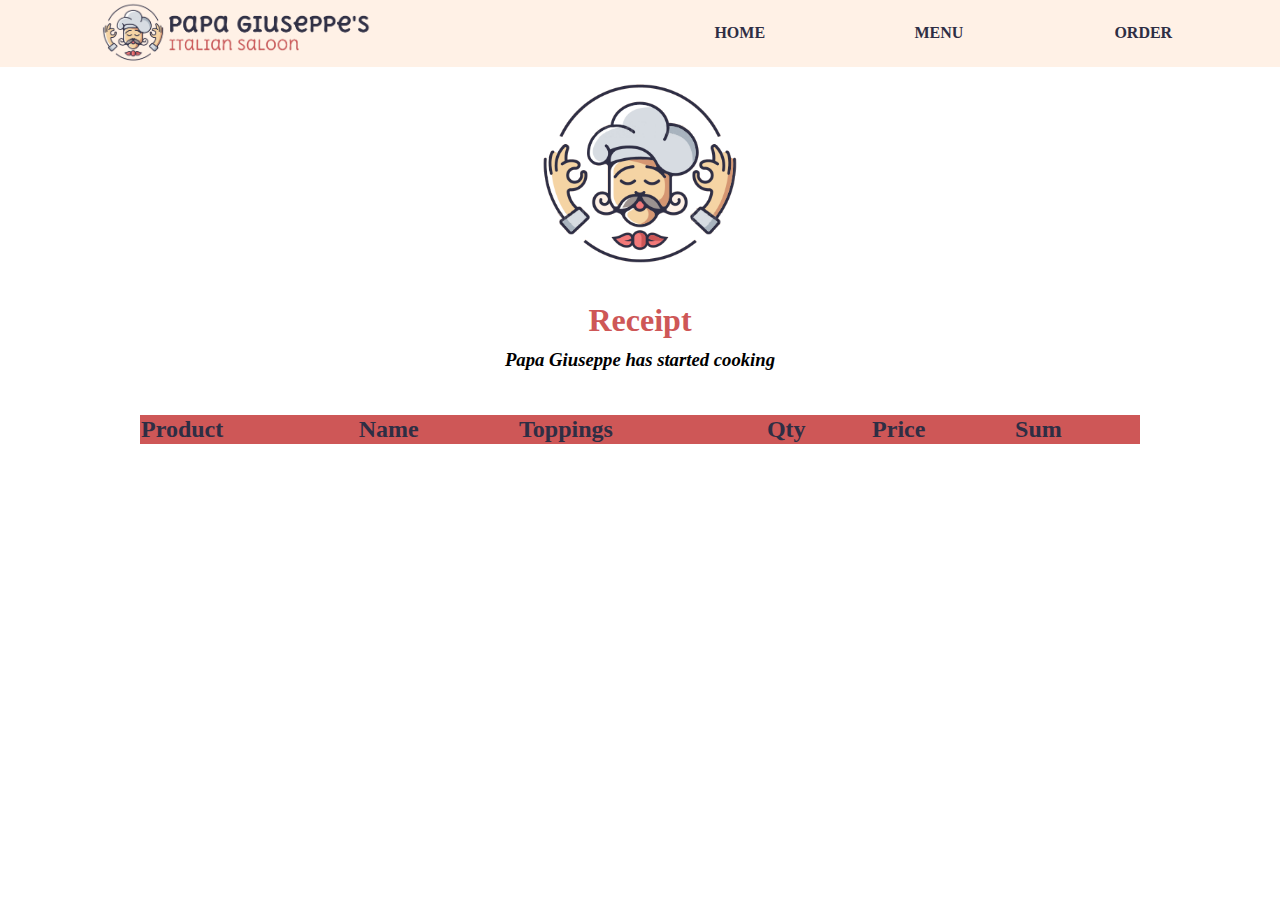
<file: cart.html>
<!DOCTYPE html>
<html lang="en">
<head>
    <meta charset="utf-8">
    <meta name="viewport" content="width=device-width">
    <title>Order</title>
    <link rel="stylesheet" href="css/navbar.css"/>
    <link rel="stylesheet" href="css/cart.css"/>
    <link rel="stylesheet" href="css/footer.css"/>
</head>
<body>
<!--Nav bar begins here-->
<header class="nav_header">
    <!--Had to do funky stuff here with the doc loc ref because an a-tag as the parent screws width up-->
    <img src="images/banner.png" alt="logo" class="logo" onclick="document.location.href='index.html'">
    <nav>
        <ul>
            <li><a href="index.html">Home</a></li>
            <li><a href="menu.html">Menu</a></li>
            <li><a href="order.html">Order</a></li>
        </ul>
    </nav>
</header>
<!--Nav bar ends here-->
<div id="content">
    <div id="content-box">
        <div id="heading-logo">
            <img src="./images/circle_cutout.png" width="200px">
        </div>
        <div id="heading">
            <h1>Receipt</h1>
        </div>
        <div id="sub-heading">
            <h3>Papa Giuseppe has started cooking</h3>
        </div>
        <div id="cart-table-container">
            <table id="cart-table">
                <thead>
                <tr>
                    <th>Product</th>
                    <th>Name</th>
                    <th>Toppings</th>
                    <th>Qty</th>
                    <th>Price</th>
                    <th>Sum</th>
                </tr>
                </thead>
                <tbody>
                </tbody>
                <tfoot>
                </tfoot>
            </table>
        </div>
    </div>
</div>
<script src="js/cart.js"></script>
</body>
</file>
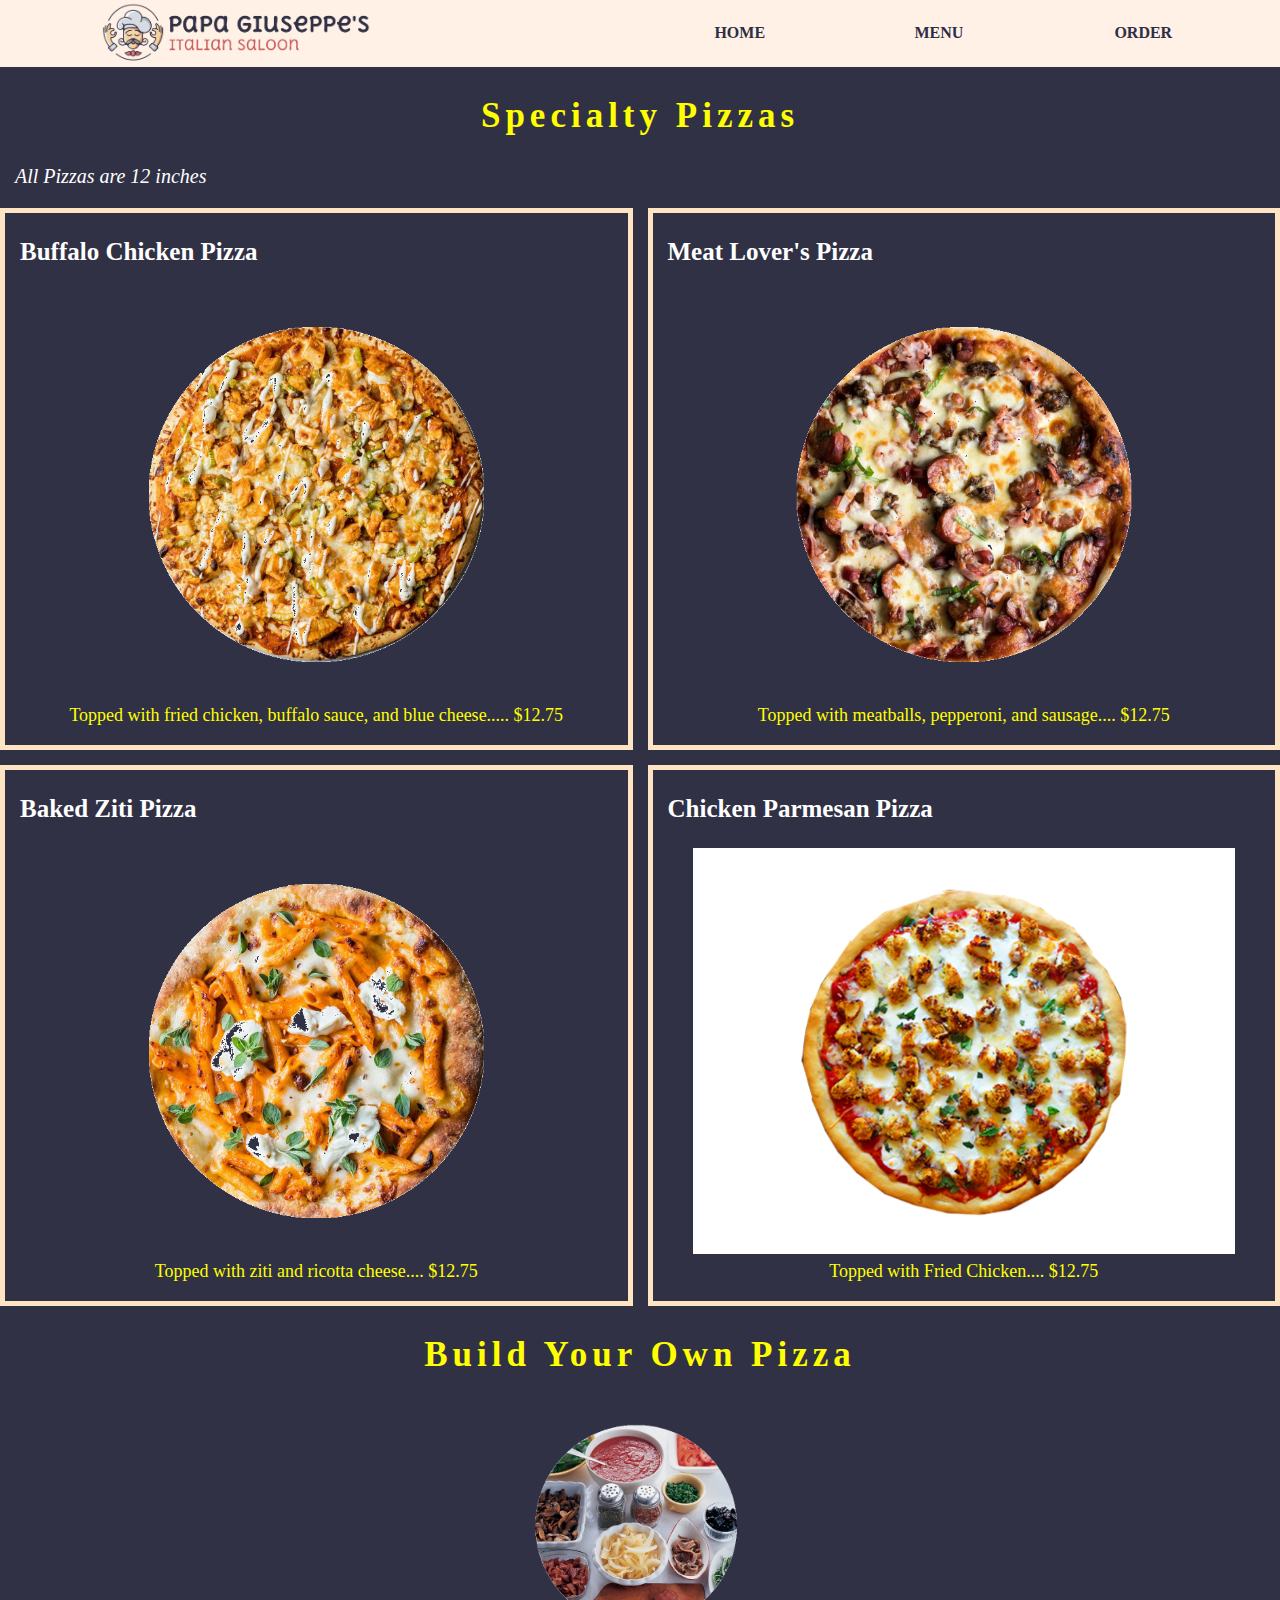
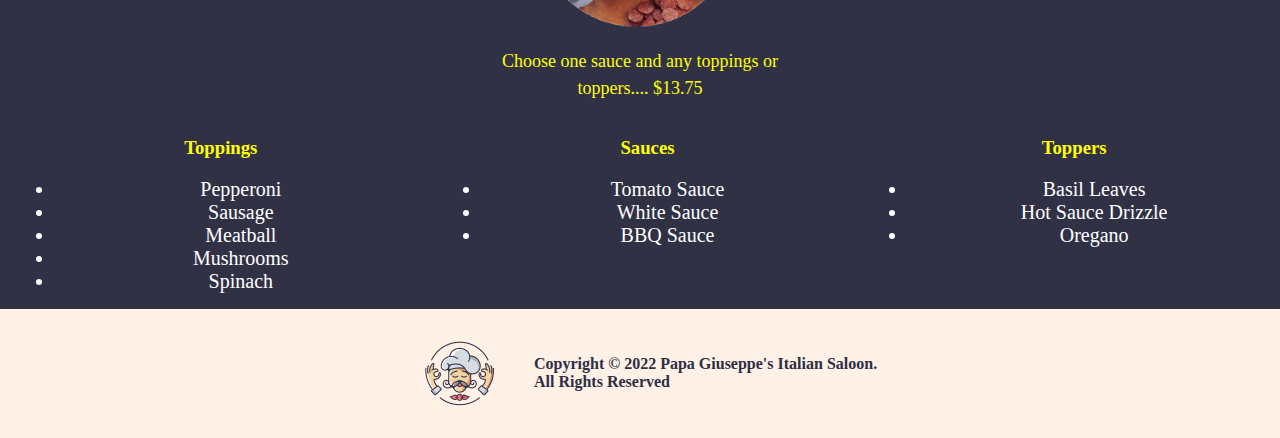
<file: menu.html>
<!DOCTYPE html>
<html lang="en">
<head>
    <title>Menu</title>
    <meta charset="utf-8">
    <link rel="stylesheet" href="css/menu.css"/>
    <link rel="stylesheet" href="css/navbar.css"/>
    <link rel="stylesheet" href="css/footer.css"/>
</head>

<body>
<!--Nav bar begins here-->
<header class="nav_header">
    <!--Had to do funky stuff here with the doc loc ref because an a-tag as the parent screws width up-->
    <img src="images/banner.png" alt="logo" class="logo" onclick="document.location.href='index.html'">
    <nav>
        <ul>
            <li><a href="index.html">Home</a></li>
            <li><a href="menu.html">Menu</a></li>
            <li><a href="order.html">Order</a></li>
        </ul>
    </nav>
</header>
<!--Nav bar ends here-->
<main>
    <section class="specialty">
        <header>
            <h2>Specialty Pizzas</h2>
        </header>
        <p id="mini_desc">All Pizzas are 12 inches</p>
        <section class="container">
            <article id="pizza1">
                <p>Buffalo Chicken Pizza</p>
                <figure>
                    <a href="order.html">
                        <img src="images/blPizza.png" alt="Buffalo Chicken Pizza">
                    </a>
                    <figcaption>Topped with fried chicken, buffalo sauce, and blue cheese..... $12.75</figcaption>
                </figure>
            </article>
            <article id="pizza2">
                <p>Meat Lover's Pizza</p>
                <figure>
                    <a href="order.html">
                        <img src="images/mlPizza.png" alt="Meat Lover's Pizza">
                    </a>
                    <figcaption>Topped with meatballs, pepperoni, and sausage.... $12.75</figcaption>
                </figure>
            </article>
            <article id="pizza3">
                <p>Baked Ziti Pizza</p>
                <figure>
                    <a href="order.html">
                        <img src="images/bzPizza.png" alt="Baked Ziti Pizza">
                    </a>
                    <figcaption>Topped with ziti and ricotta cheese.... $12.75</figcaption>
                </figure>
            </article>
            <article id="pizza4">
                <p>Chicken Parmesan Pizza</p>
                <figure>
                    <a href="order.html">
                        <img src="images/cpPizza.png" alt="Chicken Parmesan Pizza">
                    </a>
                    <figcaption>Topped with Fried Chicken.... $12.75</figcaption>
                </figure>
            </article>
        </section>
    </section>
    <section>
        <header>
            <h2>Build Your Own Pizza</h2>
        </header>
        <figure id="byo_fig">
            <a href="order.html">
                <img src="images/byoPizza.png" alt="Build Your Own Pizza">
            </a>
            <figcaption>Choose one sauce and any toppings or toppers.... $13.75</figcaption>
        </figure>
        <section class="container2">
            <div>
                <h3>Toppings</h3>
                <ul>
                    <li>Pepperoni</li>
                    <li>Sausage</li>
                    <li>Meatball</li>
                    <li>Mushrooms</li>
                    <li>Spinach</li>
                </ul>
            </div>
            <div>
                <h3>Sauces</h3>
                <ul>
                    <li>Tomato Sauce</li>
                    <li>White Sauce</li>
                    <li>BBQ Sauce</li>
                </ul>
            </div>
            <div>
                <h3>Toppers</h3>
                <ul>
                    <li>Basil Leaves</li>
                    <li>Hot Sauce Drizzle</li>
                    <li>Oregano</li>
                </ul>
            </div>
        </section>
    </section>
</main>
<script src="js/menu.js"></script>
<footer class="footer">
    <img src="images/logo_no_text.png" alt="logo" class="footer-logo" onclick="document.location.href='index.html'">
    <p>Copyright © 2022 Papa Giuseppe's Italian Saloon. All Rights Reserved</p>
</footer>
</body>

</html>
</file>
<file: css/navbar.css>
/*This contains the formatting for the navbar that is displayed on all pages*/

body {
    box-sizing: border-box;
    margin: 0;
    padding: 0;
    background: #313146;
}

li, a {
    font-weight: bold;
    font-size: 16px;
    color: #2E2E44;
    text-decoration: none;
    font-family: 'Delius Unicase', cursive;
    text-transform: uppercase;
}

header.nav_header {
    background-color: #FFF1E6;
    display: flex;
    justify-content: space-between;
    align-items: center;
    padding: 2px 20%;
    position: sticky;
    top: 0px;
    /*Prevent page items from overlapping the nav bar*/
    z-index: 5;
}

.logo {
    cursor: pointer;
    width: 35%;
    margin-left: -20%;
}

nav ul {
    list-style: none;
    width: 100%;
    padding-left: 40%;
}

nav ul li {
    display: inline-block;
    width: 100px;
    padding: 0px 3em;
}

nav ul li a {
    transition: all 0.3s ease 0s;
    position: relative;
}

nav a:hover {
    color: #CE5757;
}

nav a::after {
    content: '';
    display: block;
    height: 5px;
    background-color: #CE5757;

    position: absolute;
    width: 0%;

    transition: all ease-in-out 100ms;
}

nav a:hover::after {
    width: 100%;
}
</file>
<file: css/cart.css>
body {
    background: white;
}

#content-box {
    display: flex;
    flex-direction: column;
    justify-content: center;
    align-items: center;
}

.border-box {
    background-color: #2E2E44;
    /*Put the borders behind the nav-bar*/
    z-index: -1;
}

#border-box-left {
    position: fixed;
    left: 0;
    right: 80.5%;
    top: 0px;
    bottom: 0px;
}

#border-box-right {
    position: fixed;
    left: 80.5%;
    right: 0%;
    top: 0px;
    bottom: 0px;
}

#heading-logo {
    margin-top: 10px;
}

#heading h1 {
    font-family: 'Roboto Slab', serif;
    color: #CE5757;
    font-weight: bold;
}

#sub-heading {
    margin-top: -30px;
    font-style: italic;
}


#cart-table {
    border-collapse: collapse;
    color: #2E2E44;
    font-weight: bold;
    margin: 25px 0;
    font-size: 1.5em;
    min-width: 1000px;
    max-width: 2000px;
}

#cart-table thead tr {
    background-color: #CE5757;
    border-bottom: 10px solid white;
    text-align: left;
    font-weight: bold;
}


#cart-table tbody tr {
    border-bottom: 10px solid white;
}

#cart-table tr {
    background-color: #FFF1E6;
    text-align: left;
}

#cart-table td {
    padding: 12px 15px;
}
</file>
<file: css/footer.css>
/*This contains the formatting for the footer that is displayed on all pages*/

.footer {
    background-color: #FFF1E6;
    display: flex;
    justify-content: space-between;
    align-items: center;
    padding: 2px 30%;
    width: auto;
    height: 125px;
    flex: 1 0 auto;
}

.footer-logo {
    width: 150px;
    cursor: pointer;
}

.footer p {
    font-weight: bold;
    font-size: 16px;
    color: #2E2E44;
    text-decoration: none;
    font-family: 'Delius Unicase', cursive;
}
</file>
<file: css/menu.css>
/*Please avoid putting text related formatting code in all-encompassing calls like "body" or "header"*/
body {
    margin: 0;
    background: #313146;
    color: white;
}

main {
    font-family: 'Roboto Slab', serif;
}

header h2 {
    letter-spacing: 5px;
    font-size: 35px;
    font-family: 'Roboto Slab', serif;
    color: yellow;
    text-align: center;
}


/*h2.specality {
    letter-spacing: 3px;
    font-size: 35px;
    font-family: 'Roboto Slab', serif;
    color: yellow;
    text-align: center;
    line-height: 1.3em;
}

/* This is an all-encompassing call that screws with the header and footer, should be avoided */
/* p:first-of-type {
    color: white;
    font-style: italic;
    font-size: 20px;
} */
/*
p.specality {
    letter-spacing: 3px;
    font-size: 15px;
    font-family: 'Roboto Slab', serif;
    color: yellow;
    text-align: center;
    line-height: 1.3em;
}
*/
#mini_desc {
    padding-left: 15px;
    font-style: italic;
    font-size: 20px;
}

.container {
    display: grid;
    grid-template-columns: 1fr 1fr;
    grid-template-rows: 1fr 1fr;
    grid-column-gap: 15px;
    grid-row-gap: 15px;
    margin-left: auto;
    margin-right: auto;
}

.container article {
    border: 5px solid bisque;
}

.container p {
    margin-left: 15px;
    font-weight: bold;
    font-size: 25px;
}

figure img {
    width: 100%;
    height: 100%;
    margin-left: auto;
    margin-right: auto;
}

figcaption {
    width: 100%;
    font-size: 18px;
    line-height: 1.5;
    color: yellow;
    padding-right: 35px;
    margin-left: auto;
    margin-right: auto;
    text-align: center;
}

/*h2.BYO {
    letter-spacing: 3px;
    font-size: 35px;
    font-family: 'Roboto Slab', serif;
    color: yellow;
    text-align: center;
    line-height: 1.3em;
}

h3.BYO {
    letter-spacing: 3px;
    font-size: 25px;
    font-family: "Source Serif Pro", serif;
    color: yellow;
    text-align: center;
    line-height: 1.3em;
}

li.BYO {
    letter-spacing: 3px;
    font-size: 15px;
    font-family: 'Roboto Slab', serif;
    color: yellow;
    text-align: center;
    line-height: 1.3em;
}

#left {
  padding-left: 15px;
  float: left;
  width: 40%;
  height: 280px;
  color:yellow;
  font-size:22px;
}

#left ul li{
  color:white;
  font-family: 'Roboto Slab', serif;
  font-weight: normal;
  text-transform: none;
  font-size: 20px;
}

#middle {
    float: left;
    width: 35%;
    height: 280px;
    color:yellow;
    font-size: 22px;
}

#middle ul li{
  color:white;
  font-family: 'Roboto Slab', serif;
  font-weight: normal;
  text-transform: none;
  font-size: 20px;
}

#right {
    float: left;
    width: 25%;
    height: 280px;
    color: yellow;
    font-size:22px;
}

#right ul li {
  color:white;
  font-family: 'Roboto Slab', serif;
  font-weight: normal;
  text-transform: none;
  font-size: 20px;
}
*/

.container2 div ul li {
    color: white;
    font-family: 'Roboto Slab', serif;
    font-weight: normal;
    text-transform: none;
    font-size: 20px;
}

.container2 {
    display: grid;
    grid-template-columns: 1fr 1fr 1fr;
    grid-column-gap: 15px;
    padding-left: 15px;
    margin-left: auto;
    margin-right: auto;
    text-align: center;
}

.container2 div h3 {
    color: yellow;
}

#byo_fig {
    width: 25%;
    height: auto;
    margin-left: auto;
    margin-right: auto;
}

@media only screen and (max-width: 850px) {
    .container {
        display: grid;
        grid-template-columns: 1fr;
        grid-template-rows: 1fr 1fr 1fr 1fr;
        grid-column-gap: 15px;
        grid-row-gap: 15px;
        margin-left: auto;
        margin-right: auto;
    }
}

.hovercss {
    background-color: #f7766d;
    color: black;
}
</file>
